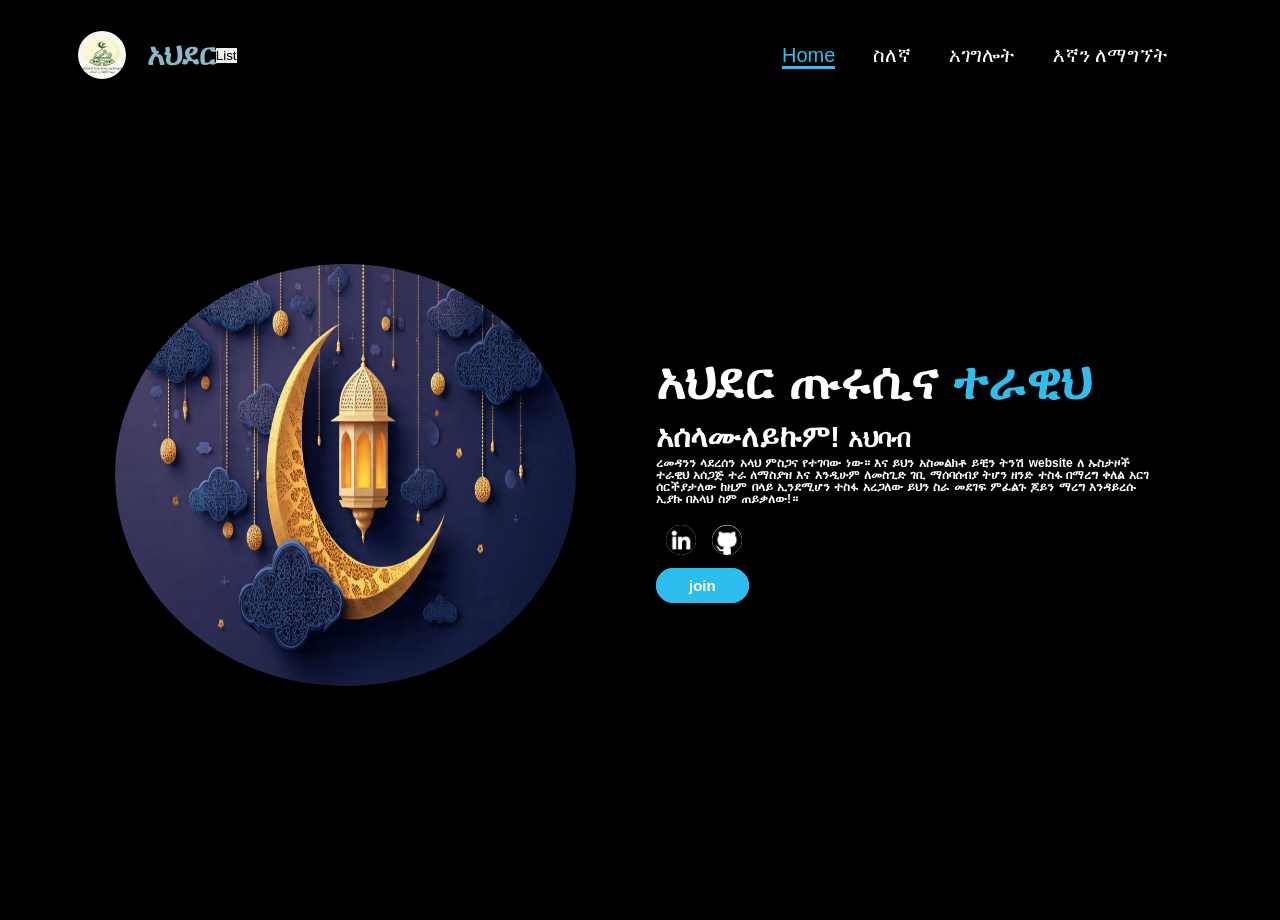
<file: index.html>
<!DOCTYPE html>
<html lang="en">
<head>
  <meta charset="UTF-8">
  <meta name="viewport" content="width=device-width, initial-scale=1.0">
  <link rel="stylesheet" href="terawih.css">
  <script type="text/javascript" src="app.js" defer></script>
  <title>አህደር ጡሩሲና መስጂድ</title>
</head>
<body>

   <!---------------------------------header section nav and logo section-------------------------------->

   <header>
    <div class="logo-section">
      <img src="img/1794321873721.jpg" alt="">
      <a href="#" class="logo">አህደር</a>
      <button class="bt" onclick="togglesidebar()">
        List
      </button>
    </div>
    <nav id="sidebar">
      <a href="#" class="active">Home</a>
      <a href="#">ስለኛ</a>
      <a href="#">አገግሎት</a>
      <a href="#">እኛን ለማግኘት</a>
   </header>

   <!---------------------------------------------Hero section--------------------------------------->
   <section class="home">
     <img src="img/2026-ramadan-mubarak-night-moon-4k-desktop-wallpaper-311.jpg" alt="">
     <div>
      <h1 class="typing-text">አህደር ጡሩሲና <span>ተራዊህ</span></h1>
      <h3>አሰላሙለይኩም! <span>አህባብ</span></h3>
      <p>ረመዳንን ላደረሰን አላህ ምስጋና የተገባው ነው። እና ይህን አስመልክቶ ይቺን ትንሽ website ለ ኡስታዞች ተራዊህ አሰጋጅ ተራ ለማስያዝ እና እንዲሁም ለመስጊድ ገቢ ማሰባሰብያ ትሆን ዘንድ ተስፋ በማረግ ቀለል አርገ ሰርችያታለው ከዚም በላይ ኢንደሚሆን ተስፋ አረጋለው ይህን ስራ መደገፍ ምፈልጉ ጆይን ማረግ እንዳይረሱ ኢያኩ በአላህ ስም ጠይቃለው!።</p>
      <div class="social-icon">
        <a href="#"><img src="img/linkedin.png"></a>
        <a href="#"><img src="img/github-logo.png"></a>
      </div>
      <a class="btn" href="#">join</a>
    </div>
   </section>
</body>
</html>
</file>
<file: terawih.css>
*{
  margin: 0;
  padding: 0;
  text-decoration: none;
  box-sizing: border-box;
  font-family: sans-serif;
  outline: none;
  border: none;
}
html{
  font-size: 62.5%;
}
body{
  width: 100%;
  height: 100vh;
  height: auto;
  background-color: black;
  color: white;
  overflow-x: hidden;
}

/*----------------header-section------------------*/
header{
  margin-top: 20px;
  display: flex;
  justify-content: space-between;
  align-items: center;
  padding: 1rem 6%;
  background-color: transparent;
  position: fixed;
  left: 0;
  top: 0;
  width: 100%;
  z-index: 100;
}
.logo-section{
  display: flex;
  align-items: center;
  justify-content: center;
}
.logo-section img{
  width: 5rem;
  height: 5rem;
  border-radius: 50%;
  margin-right: 2rem;
  transition: 0.5s;
  border: 0.1rem solid rgb(0, 0, 0);
}

.logo-section img:hover{
  transform: scale(1.2);
  box-shadow: 0 0 25px rgb(46, 190, 238);
}

.logo{
  color: rgb(136, 186, 202);
  font-weight: 800;
  font-size: 3rem;
  transition: 0.5s;
}

.logo:hover{
  transform: scale(1.1);
  text-shadow: 0 0 25px rgba(0,0,0,0.3);
}
nav a{
  font-size: 2rem;
  font-weight: 700;
  color: white;
  font-weight: 500;
  margin-right: 3.5rem;
  border-bottom: 0.3rem solid transparent;
  transition: 0.5s;
}
nav a:hover,
nav a.active{
  border-bottom: 0.3rem solid rgb(46, 190, 238);
  color: rgb(46, 190, 238);
}
@media(max-width:995px){
  nav{
    position: absolute;
    top: 100%;
    right: 0;
    width: 40%;
    border-left: 3px solid rgb(136, 186, 202);
    border-bottom: 3px solid rgb(135, 196, 216);
    backdrop-filter: blur(20px);
    border-bottom-left-radius: 2rem;
  }
  .menu{
    display: flex;
  }
  nav a.active{
    display: block;
    border-bottom: 0.4rem solid rgb(46, 190, 238);
  }
  nav img{
    width: 3rem;
  }
  nav a{
    display: block;
    margin-top: 3rem;
    color: white;
    margin-bottom: 2rem;
  }
  nav a:hover{
    padding: 1rem;
    border-bottom-left-radius: 0.8rem;
  }
 .bt{
    position: absolute;
    right: 3rem;
    padding: 0.3rem 1rem;
    border: 2px solid rgb(135, 196, 216);
    background-color: rgb(136, 186, 202);
    color: white;
    border-radius: 3px;
  }

  .bt:hover{
    background-color: white;
    color: rgb(136, 186, 202);
  }
  .show{
    display: none;
    }
  
}
/*---------------------hero section-------------*/
section{
  min-height: 100vh;
  padding: 8rem 0% 5rem;
  display: flex;
  align-items: center;
  justify-content: space-between;
  margin: 1rem 9% 1rem;
  gap: 8rem;
}
section img{
  width: 36vw;
  height: 33vw;
  border-radius: 50%;
  box-shadow: 0 0 25px rgba(46,190,238,);
  border: 0.3rem solid rgb(46, 190, 238,);
  transition: 0.3s;
}
section h1{
  font-size: 5rem;
  font-weight: 800;
  line-height: 5rem;
}
section h1 span{
  color: rgb(46, 190, 238)
}
section h3{
  font-size: 3rem;
  margin-top: 1.3rem;
  margin-bottom: 2px;
}
section h3 span{
  font-size: 2.5rem;
  font-weight: 800;
}

section p{
  font-size: 1.2rem;
  font-weight: 600;
  word-spacing: 1px;
  line-height: 1.2rem;
}
section a img{
  height: 3rem;
  width: 3rem;
  margin-left: 1rem;
  margin-top: 2rem;
  margin-bottom: 2rem;
  margin-right: 0.3rem;
  transition: 0.5s;
  background-color: white;
}
section a img:hover{
  transform: scale(1.2) translateY(-3px);
  box-shadow: 0 0 25px rgba(46, 190, 238,10);
}

section .btn{
  font-size: 1.5rem;
  font-weight: bold;
  border-radius: 1.8rem;
  padding: 0.6rem 3rem;
  border: 0.3rem solid rgb(46, 190, 238);
  background-color: rgb(46, 190, 238);
  color: white;
}
.btn:hover{
  background-color: black;
  color: rgb(135, 196, 216);
}
@media(max-width:995px){
  section{
    display: flex;
    flex-direction: column;
    margin: 5rem 3rem;
  }
  .logo{
    font-size: 2rem;
  }
  .logo-section img{
    width: 3rem;
    height: 3rem;
  }
  section h1{
    font-size: 3rem;
  }
  section img{
    width: 70vw;
    height: 60vw;
  }
 
} 
 
@media(min-width:0px) and (max-width:500px){
  section{
    margin: 3rem 2rem;
  }
  section h1{
    font-size: 2.5rem;
  }
  section h3{
    font-size: 1.7rem;
    margin-top: 0rem;
    margin-bottom: 0,2rem;
  }
  h3 span{
   font-size: 3rem;
  }
}
</file>
